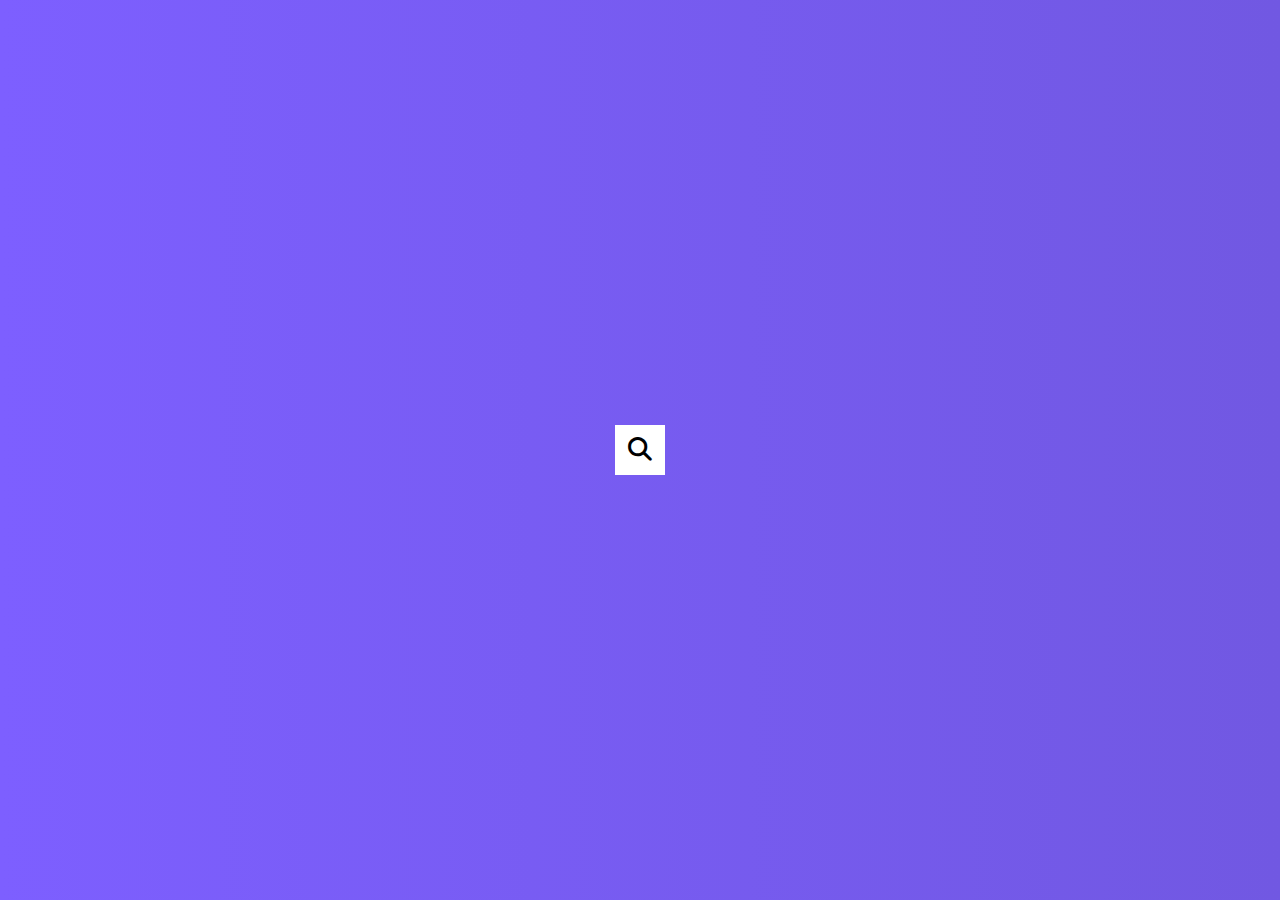
<file: Hidden Search Widget/index.html>
<!DOCTYPE html>
<html lang="en">
<head>
  <meta charset="UTF-8">
  <meta name="viewport" content="width=device-width, initial-scale=1.0">
  <link rel="stylesheet" href="https://cdnjs.cloudflare.com/ajax/libs/font-awesome/6.7.2/css/all.min.css" integrity="sha512-Evv84Mr4kqVGRNSgIGL/F/aIDqQb7xQ2vcrdIwxfjThSH8CSR7PBEakCr51Ck+w+/U6swU2Im1vVX0SVk9ABhg==" crossorigin="anonymous" referrerpolicy="no-referrer" />
  <link rel="stylesheet" href="style.css">
  <title>Rotating Navigation</title>
</head>
<body>

  <div class="search">
    <input type="text" class="input" placeholder="Search......">
    <button class="btn">
      <i class="fas fa-search"></i>
    </button>
  </div>
  <script src="script.js"></script>
</body>
</html>
</file>
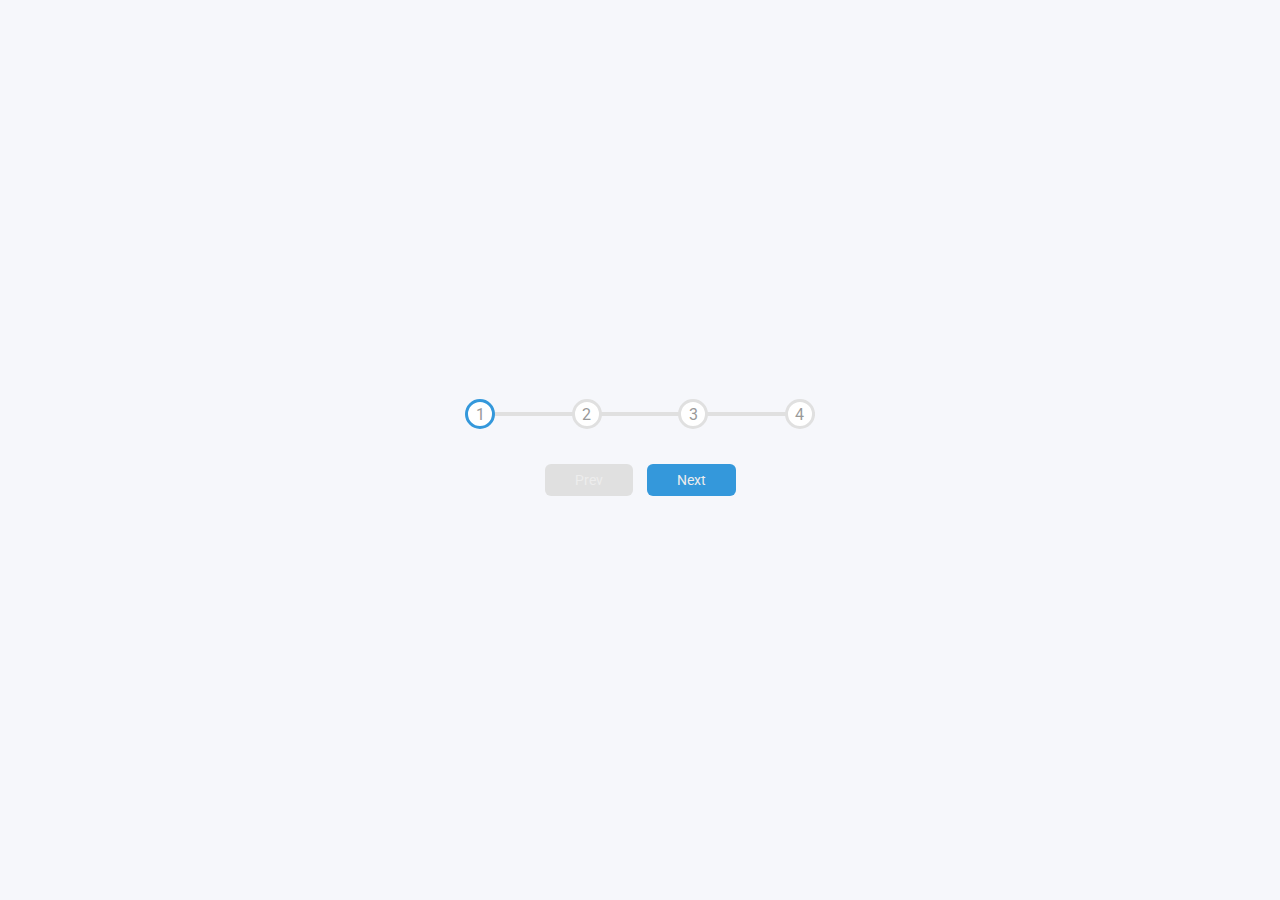
<file: Progress Steps/index.html>
<!DOCTYPE html>
<html lang="en">
<head>
  <meta charset="UTF-8">
  <meta name="viewport" content="width=device-width, initial-scale=1.0">
  <link rel="stylesheet" href="https://cdnjs.cloudflare.com/ajax/libs/font-awesome/6.7.2/css/all.min.css" integrity="sha512-Evv84Mr4kqVGRNSgIGL/F/aIDqQb7xQ2vcrdIwxfjThSH8CSR7PBEakCr51Ck+w+/U6swU2Im1vVX0SVk9ABhg==" crossorigin="anonymous" referrerpolicy="no-referrer" />
  <link rel="stylesheet" href="style.css">
  <title>Progress Steps</title>
</head>
<body>
  <div class="container">
    <div class="progress-container">
      <div class="progress" id="progress"></div>
      <div class="circle active">1</div>
      <div class="circle">2</div>
      <div class="circle">3</div>
      <div class="circle">4</div>
    </div>
    <button class="btn" id="prev" disabled>Prev</button>
    <button class="btn" id="next">Next</button>
  </div>
  <script src="script.js"></script>
</body>
</html>
</file>
<file: Hidden Search Widget/style.css>
@import url('https://fonts.googleapis.com/css2?family=Roboto:ital,wght@0,100..900;1,100..900&display=swap');


* {
  box-sizing: border-box;
}

body {
  background-image: linear-gradient(90deg, #7d5fff, #7158e2);
  font-family: 'Roboto', Arial, Helvetica, sans-serif;
  display: flex;
  align-items: center;
  justify-content: center;
  height: 100vh;
  overflow: hidden;
  margin: 0;
}

.search {
  position: relative;
  height: 50px;
}

.search .input {
  background-color: #fff;
  border: 0;
  font-size: 18px;
  padding: 15px;
  height: 50px;
  width: 50px;
  transition: width 0.3s ease;
}

.btn {
  background-color: #fff;
  border: 0;
  cursor: pointer;
  font-size: 24px;
  position: absolute;
  top: 0;
  left: 0;
  height: 50px;
  width: 50px;
  transition: transform 0.3s ease;
}

.btn:focus, .input:focus {
  outline: none
}

.search.active .input {
  width: 200px;
}

.search.active .btn {
  transform: translateX(198px);
}
</file>
<file: Progress Steps/style.css>
@import url('https://fonts.googleapis.com/css2?family=Roboto:ital,wght@0,100..900;1,100..900&display=swap');

:root {
  --line-border-fill: #3498db;
  --line-border-empty: #e0e0e0;
}

* {
  box-sizing: border-box;
}

body {
  background-color: #f6f7fb;
  font-family: 'Roboto', Arial, Helvetica, sans-serif;
  display: flex;
  align-items: center;
  justify-content: center;
  height: 100vh;
  overflow: hidden;
  margin: 0;
}

.container {
  text-align: center;
}

.progress-container {
  display: flex;
  justify-content: space-between;
  position: relative;
  margin-bottom: 30px;
  max-width: 100%;
  width: 350px;
}

.progress-container::before {
  content: '';
  background-color: var(--line-border-empty);
  position: absolute;
  top: 50%;
  left: 0;
  transform: translateY(-50%);
  height: 4px;
  width: 100%;
  z-index: -1;
}

.progress {
  background-color: var(--line-border-fill);
  position: absolute;
  top: 50%;
  left: 0;
  transform: translateY(-50%);
  height: 4px;
  width: 0%;
  z-index: -1;
  transition: 0.4s ease;
}

.circle {
  background-color: #fff;
  color: #999;
  border-radius: 50%;
  height: 30px;
  width: 30px;
  display: flex;
  align-items: center;
  justify-content: center;
  border: 3px solid var(--line-border-empty);
  transition: .4s ease;
}

.circle.active {
  border-color: var(--line-border-fill);
}

.btn {
  background-color: var(--line-border-fill);
  color: #ededed;
  border: 0;
  border-radius: 6px;
  cursor: pointer;
  font-family: inherit;
  padding: 8px 30px;
  margin: 5px;
  font-size: 14px;
}

.btn:active {
  transform: scale(0.98);
}

.btn:focus {
  outline: 0;
}

.btn:disabled {
  background-color: var(--line-border-empty);
  cursor: not-allowed;
}
</file>
